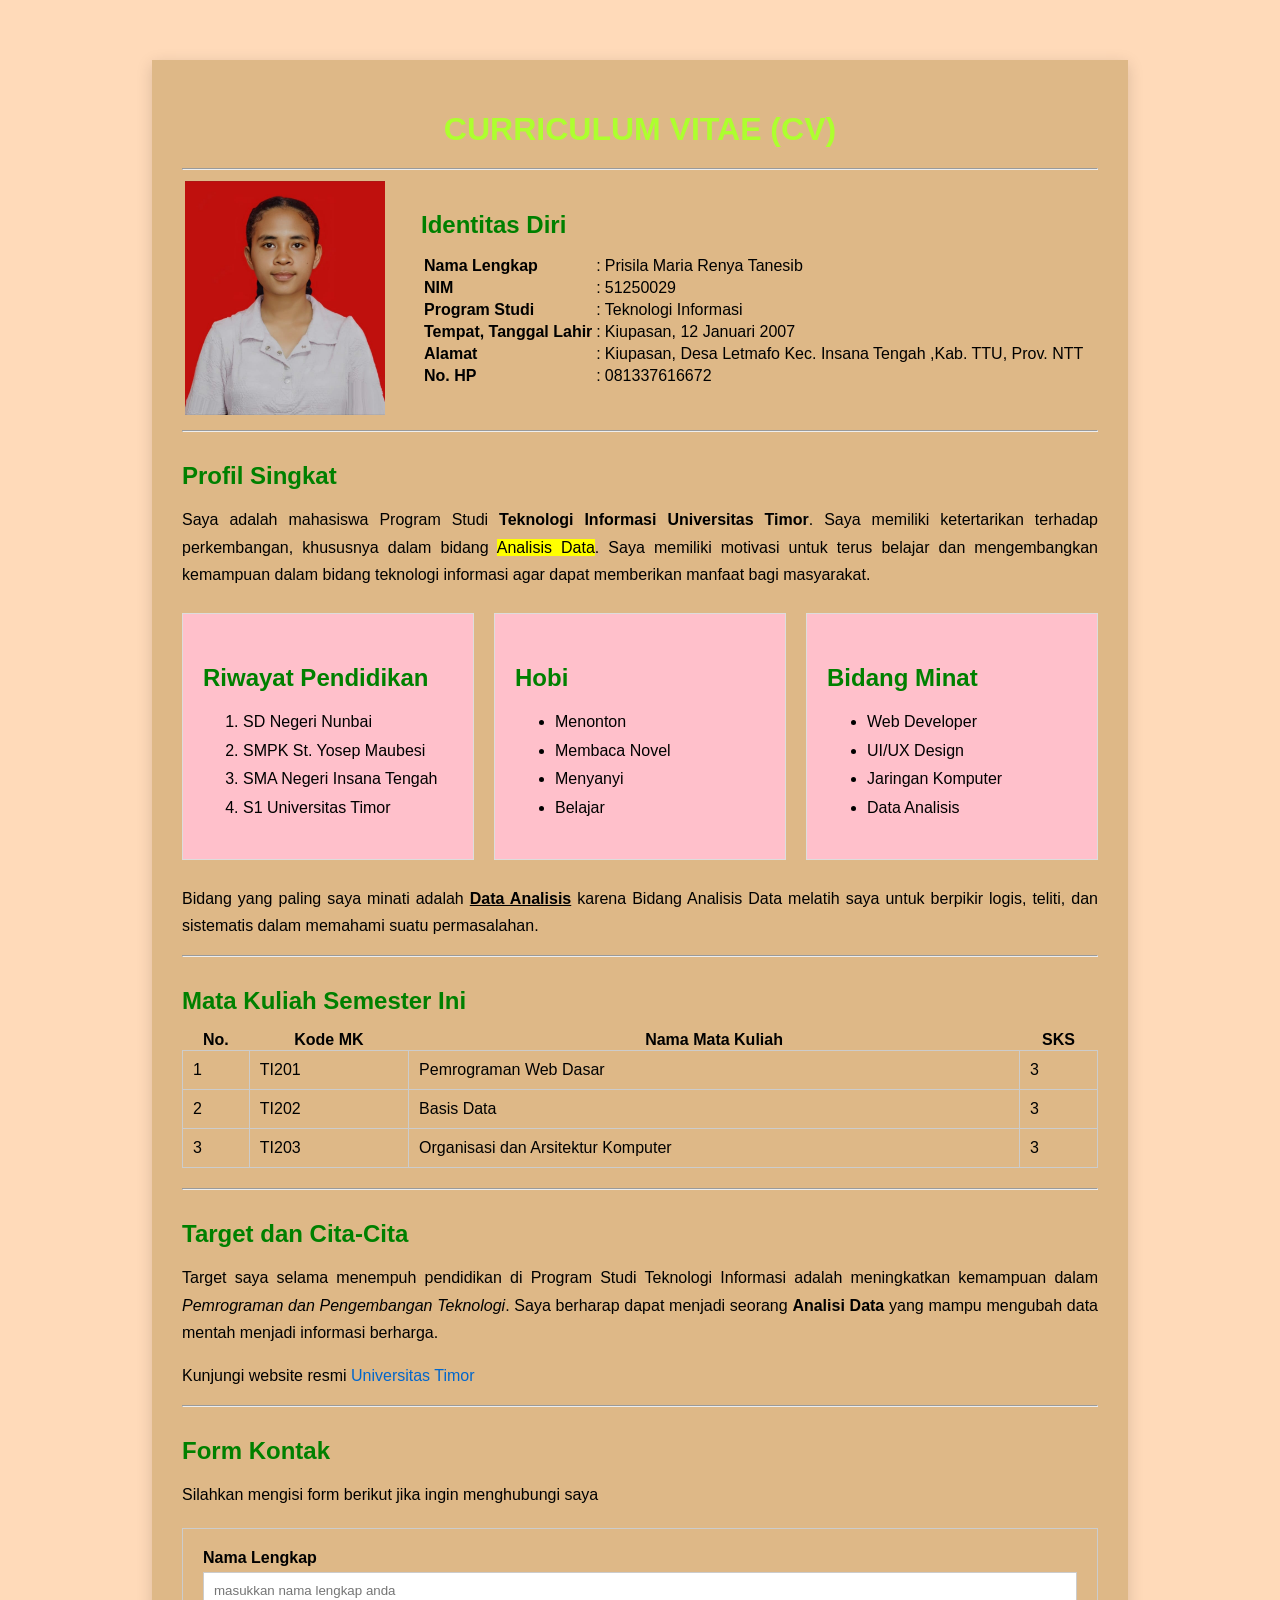
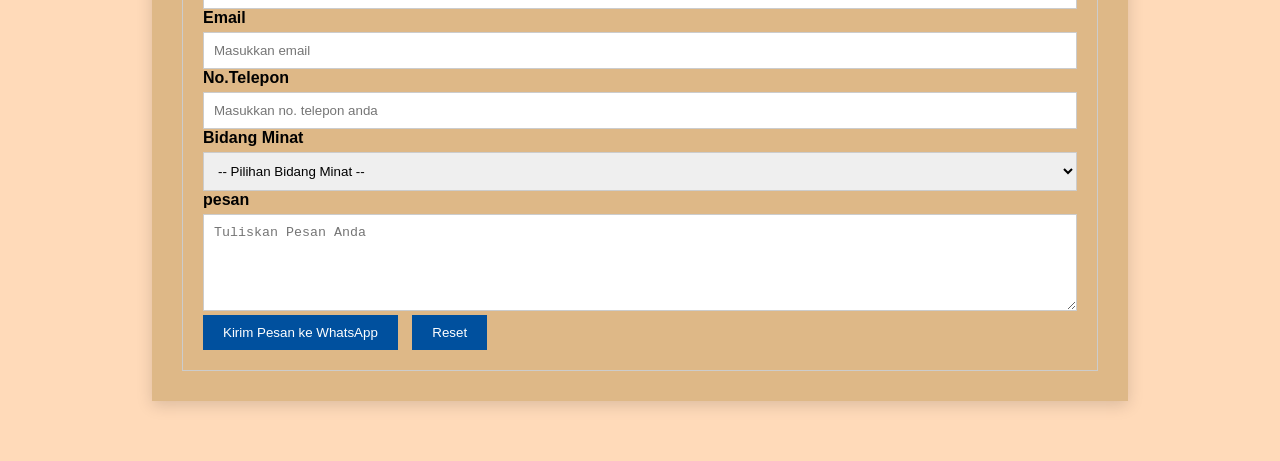
<file: index.html>
<!DOCTYPE html>
<html lang="id">
<head>
    <meta charset="UTF-8">
    <meta name="viewport" content="width=device-width, initial-scale=1.0">
    <title>Curriculum Vitae (CV)</title>

    <link rel="stylesheet" href="style.css">
</head>
<body>
    <div class="container">
    <h1>CURRICULUM VITAE (CV)</h1><hr>
    <table class="identitas">
        <tr>
            <!-- Kolom Foto -->
            <td class="kolom-foto">
             <img src="img/Prisila.jpeg"
     alt="Foto Profil" width="200">
</td>   
            <!-- Kolom Identitas -->
            <td class="kolom-identitas">
                <h2>Identitas Diri</h2>
                <table class="data-identitas">
                    <tr>
                        <td><strong>Nama Lengkap</strong></td>
                        <td>:</td>
                        <td>Prisila Maria Renya Tanesib</td>
                    </tr>
                    <tr>
                        <td><strong>NIM</strong></td>
                        <td>:</td>
                        <td>51250029</td>
                    </tr>
                    <tr>
                        <td><strong>Program Studi</strong></td>
                        <td>:</td>
                        <td>Teknologi Informasi</td>
                    </tr>
                    <tr>
                        <td><strong>Tempat, Tanggal Lahir</strong></td>
                        <td>:</td>
                        <td>Kiupasan, 12 Januari 2007</td>
                    </tr>
                    <tr>
                        <td><strong>Alamat</strong></td>
                        <td>:</td>
                        <td>Kiupasan, Desa Letmafo Kec. Insana Tengah ,Kab. TTU, Prov. NTT</td>
                    </tr>
                    <tr>
                        <td><strong>No. HP</strong></td>
                        <td>:</td>
                        <td>081337616672</td>
                    </tr>
                </table>
            </td>
        </tr>
    </table>

    <hr>
    <h2>Profil Singkat</h2>
    <p>Saya adalah mahasiswa Program Studi <strong>Teknologi Informasi Universitas Timor</strong>.
        Saya memiliki ketertarikan terhadap perkembangan, khususnya dalam bidang <mark>Analisis Data</mark>. Saya memiliki motivasi untuk terus belajar dan mengembangkan kemampuan dalam bidang teknologi informasi agar dapat memberikan manfaat bagi masyarakat.
    </p>
   <div class="grid-informasi">

    <div class="card">
        <h2>Riwayat Pendidikan</h2>
        <ol>
            <li>SD Negeri Nunbai</li>
            <li>SMPK St. Yosep Maubesi</li>
            <li>SMA Negeri Insana Tengah</li>
            <li>S1 Universitas Timor</li>
        </ol>
    </div>

    <div class="card">
        <h2>Hobi</h2>
        <ul>
            <li>Menonton</li>
            <li>Membaca Novel</li>
            <li>Menyanyi</li>
            <li>Belajar</li>
        </ul>
    </div>

    <div class="card">
        <h2>Bidang Minat</h2>
        <ul>
            <li>Web Developer</li>
            <li>UI/UX Design</li>
            <li>Jaringan Komputer</li>
            <li>Data Analisis</li>
        </ul>
    </div>

</div>
    <p>Bidang yang paling saya minati adalah <strong><u>Data Analisis</u></strong>
        karena Bidang Analisis Data melatih saya untuk berpikir logis, teliti, dan sistematis dalam memahami suatu permasalahan.
    </p>
    <hr>
    <h2>Mata Kuliah Semester Ini</h2>
    <table class="tabel-matakuliah">
        <tr>
            <th>No.</th>
            <th>Kode MK</th>
            <th>Nama Mata Kuliah</th>
            <th>SKS</th>
        </tr>
        <tr>
            <td>1</td>
            <td>TI201</td>
            <td>Pemrograman Web Dasar</td>
            <td>3</td>
        </tr>
        <tr>
            <td>2</td>
            <td>TI202</td>
            <td>Basis Data</td>
            <td>3</td>
        </tr>
        <tr>
            <td>3</td>
            <td>TI203</td>
            <td>Organisasi dan Arsitektur Komputer</td>
            <td>3</td>
        </tr>
    </table>
    <hr>
    <h2>Target dan Cita-Cita</h2>
    <p>
        Target saya selama menempuh pendidikan di Program Studi Teknologi Informasi adalah meningkatkan kemampuan dalam <em>Pemrograman dan Pengembangan Teknologi</em>.
        Saya berharap dapat menjadi seorang <strong>Analisi Data</strong> yang mampu mengubah data mentah menjadi informasi berharga.
    </p>
    <p>Kunjungi website resmi <a href="https://unimor.ac.id" target="_blank">Universitas Timor</a></p>
    <hr>
    <h2>Form Kontak</h2>
    <p>Silahkan mengisi form berikut jika ingin menghubungi saya</p>
    <form id="formkontak">
        <div>
            <label for="nama">Nama Lengkap</label>
            <input type="text" id="nama" name="nama" placeholder="masukkan nama lengkap anda">
        </div>
        <div class="form-group">
            <label for="Email">Email</label>
            <input type="text" id="email" name="email" placeholder="Masukkan email">
        </div>
        <div class="form-group">
            <label for="telepon">No.Telepon</label>
            <input type="text" id="telepon" name="telepon" placeholder="Masukkan no. telepon anda">
        </div>
        <!-- ==================pilihan minat============ -->
        <div class="form-group">
        <label for="minat">Bidang Minat</label>
        <select name="minat" id="minat">
            <option value="">-- Pilihan Bidang Minat --</option>
            <option value="web">Web Development</option>
            <option value="uiux">UI/UX Design</option>
            <option value="jaringan">Jaringan Komputer</option>
            <option value="data">Data Analisis</option>
        </select>
    </div>
    <!-- I========Text area ketik pesan======== -->
    <div class="form-group">
        <label for="pesan">pesan</label>
        <textarea name="pesan" id="pesan" rows="5" placeholder="Tuliskan Pesan Anda"></textarea>
    </div>
    <!-- ==========Tombol============ -->
        <button type="submit">Kirim Pesan ke WhatsApp</button>
    <button type="reset">Reset</button>

    </form>

    </div>

    <script src="script.js"></script>
</body>
</html>
</file>
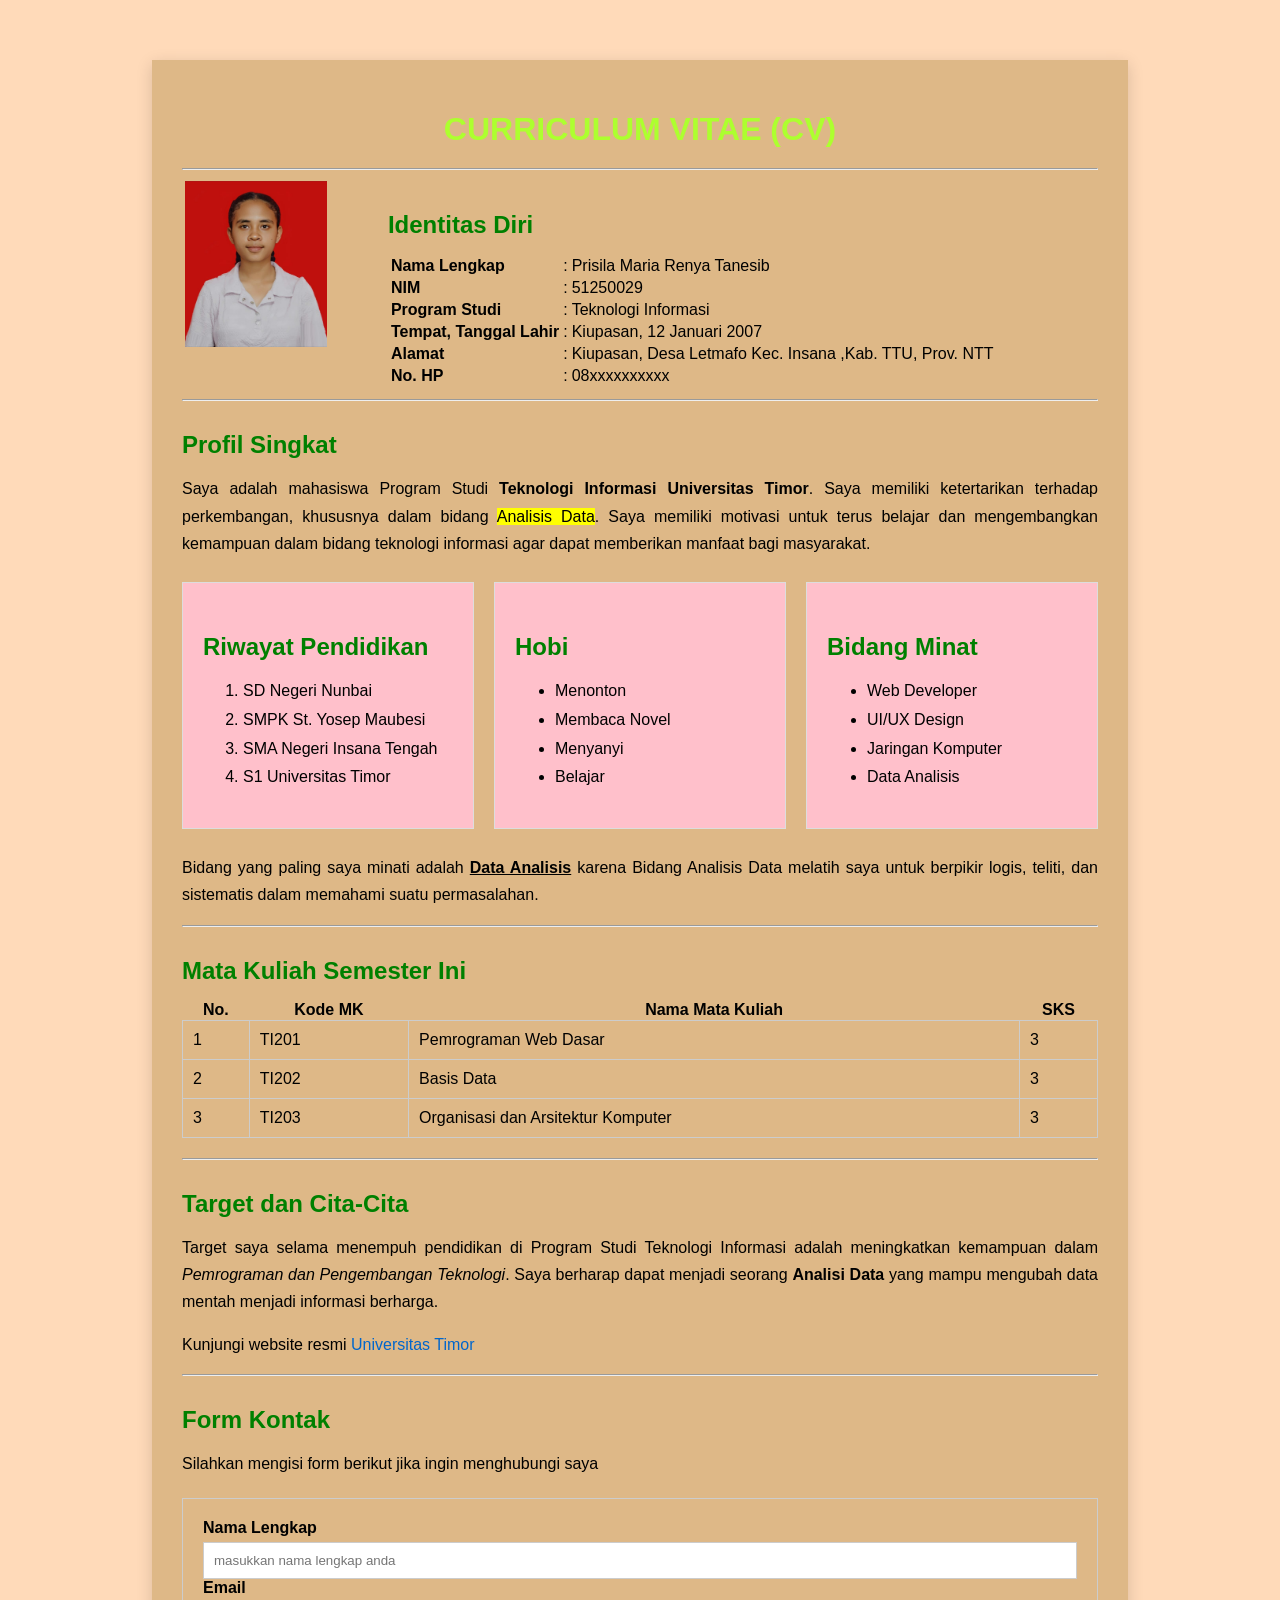
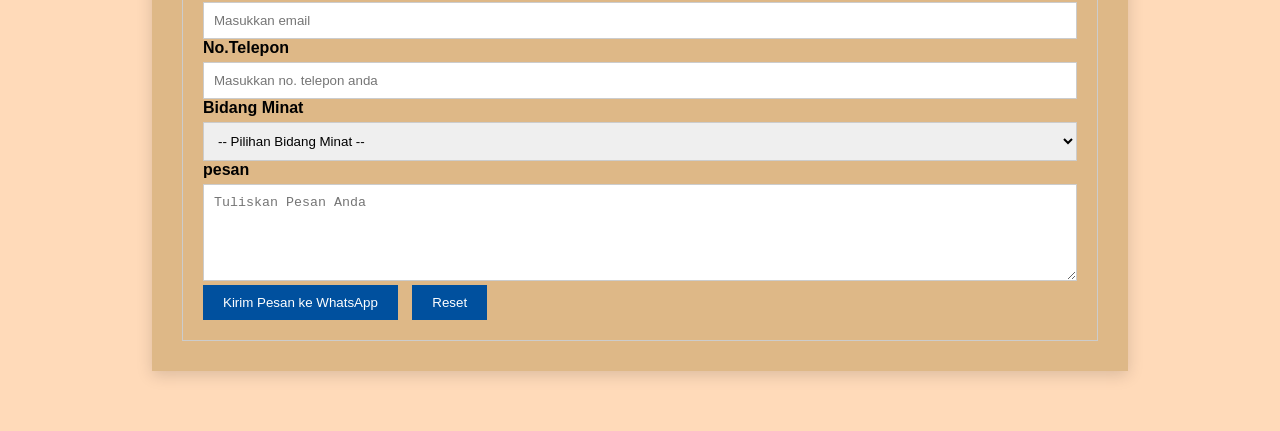
<file: latihan2HTML.html>
<!DOCTYPE html>
<html lang="id">
<head>
    <meta charset="UTF-8">
    <meta name="viewport" content="width=device-width, initial-scale=1.0">
    <title>Curriculum Vitae (CV)</title>

    <link rel="stylesheet" href="style.css">
</head>
<body>
    <div class="container">
    <h1>CURRICULUM VITAE (CV)</h1><hr>
    <table class="identitas">
        <tr>
            <!-- Kolom Foto -->
            <td class="kolom-foto">
             <img src="img/Prisila.jpeg"
     alt="Foto Profil" width="142">
</td>   
            <!-- Kolom Identitas -->
            <td class="kolom-identitas">
                <h2>Identitas Diri</h2>
                <table class="data-identitas">
                    <tr>
                        <td><strong>Nama Lengkap</strong></td>
                        <td>:</td>
                        <td>Prisila Maria Renya Tanesib</td>
                    </tr>
                    <tr>
                        <td><strong>NIM</strong></td>
                        <td>:</td>
                        <td>51250029</td>
                    </tr>
                    <tr>
                        <td><strong>Program Studi</strong></td>
                        <td>:</td>
                        <td>Teknologi Informasi</td>
                    </tr>
                    <tr>
                        <td><strong>Tempat, Tanggal Lahir</strong></td>
                        <td>:</td>
                        <td>Kiupasan, 12 Januari 2007</td>
                    </tr>
                    <tr>
                        <td><strong>Alamat</strong></td>
                        <td>:</td>
                        <td>Kiupasan, Desa Letmafo Kec. Insana ,Kab. TTU, Prov. NTT</td>
                    </tr>
                    <tr>
                        <td><strong>No. HP</strong></td>
                        <td>:</td>
                        <td>08xxxxxxxxxx</td>
                    </tr>
                </table>
            </td>
        </tr>
    </table>

    <hr>
    <h2>Profil Singkat</h2>
    <p>Saya adalah mahasiswa Program Studi <strong>Teknologi Informasi Universitas Timor</strong>.
        Saya memiliki ketertarikan terhadap perkembangan, khususnya dalam bidang <mark>Analisis Data</mark>. Saya memiliki motivasi untuk terus belajar dan mengembangkan kemampuan dalam bidang teknologi informasi agar dapat memberikan manfaat bagi masyarakat.
    </p>
   <div class="grid-informasi">

    <div class="card">
        <h2>Riwayat Pendidikan</h2>
        <ol>
            <li>SD Negeri Nunbai</li>
            <li>SMPK St. Yosep Maubesi</li>
            <li>SMA Negeri Insana Tengah</li>
            <li>S1 Universitas Timor</li>
        </ol>
    </div>

    <div class="card">
        <h2>Hobi</h2>
        <ul>
            <li>Menonton</li>
            <li>Membaca Novel</li>
            <li>Menyanyi</li>
            <li>Belajar</li>
        </ul>
    </div>

    <div class="card">
        <h2>Bidang Minat</h2>
        <ul>
            <li>Web Developer</li>
            <li>UI/UX Design</li>
            <li>Jaringan Komputer</li>
            <li>Data Analisis</li>
        </ul>
    </div>

</div>
    <p>Bidang yang paling saya minati adalah <strong><u>Data Analisis</u></strong>
        karena Bidang Analisis Data melatih saya untuk berpikir logis, teliti, dan sistematis dalam memahami suatu permasalahan.
    </p>
    <hr>
    <h2>Mata Kuliah Semester Ini</h2>
    <table class="tabel-matakuliah">
        <tr>
            <th>No.</th>
            <th>Kode MK</th>
            <th>Nama Mata Kuliah</th>
            <th>SKS</th>
        </tr>
        <tr>
            <td>1</td>
            <td>TI201</td>
            <td>Pemrograman Web Dasar</td>
            <td>3</td>
        </tr>
        <tr>
            <td>2</td>
            <td>TI202</td>
            <td>Basis Data</td>
            <td>3</td>
        </tr>
        <tr>
            <td>3</td>
            <td>TI203</td>
            <td>Organisasi dan Arsitektur Komputer</td>
            <td>3</td>
        </tr>
    </table>
    <hr>
    <h2>Target dan Cita-Cita</h2>
    <p>
        Target saya selama menempuh pendidikan di Program Studi Teknologi Informasi adalah meningkatkan kemampuan dalam <em>Pemrograman dan Pengembangan Teknologi</em>.
        Saya berharap dapat menjadi seorang <strong>Analisi Data</strong> yang mampu mengubah data mentah menjadi informasi berharga.
    </p>
    <p>Kunjungi website resmi <a href="https://unimor.ac.id" target="_blank">Universitas Timor</a></p>
    <hr>
    <h2>Form Kontak</h2>
    <p>Silahkan mengisi form berikut jika ingin menghubungi saya</p>
    <form id="formkontak">
        <div>
            <label for="nama">Nama Lengkap</label>
            <input type="text" id="nama" name="nama" placeholder="masukkan nama lengkap anda">
        </div>
        <div class="form-group">
            <label for="Email">Email</label>
            <input type="text" id="email" name="email" placeholder="Masukkan email">
        </div>
        <div class="form-group">
            <label for="telepon">No.Telepon</label>
            <input type="text" id="telepon" name="telepon" placeholder="Masukkan no. telepon anda">
        </div>
        <!-- ==================pilihan minat============ -->
        <div class="form-group">
        <label for="minat">Bidang Minat</label>
        <select name="minat" id="minat">
            <option value="">-- Pilihan Bidang Minat --</option>
            <option value="web">Web Development</option>
            <option value="uiux">UI/UX Design</option>
            <option value="jaringan">Jaringan Komputer</option>
            <option value="data">Data Analisis</option>
        </select>
    </div>
    <!-- I========Text area ketik pesan======== -->
    <div class="form-group">
        <label for="pesan">pesan</label>
        <textarea name="pesan" id="pesan" rows="5" placeholder="Tuliskan Pesan Anda"></textarea>
    </div>
    <!-- ==========Tombol============ -->
        <button type="submit">Kirim Pesan ke WhatsApp</button>
    <button type="reset">Reset</button>

    </form>

    </div>

    <script src="script.js"></script>
</body>
</html>
</file>
<file: style.css>
* {
    box-sizing: border-box;
}

body {
    background-color: peachpuff;
    font-family: Arial, sans-serif;
    margin: 0;
    padding: 30px; 
}
.container {
    background-color: burlywood;
    max-width: 80%;
    margin: 30px auto;
    padding: 30px;
    box-shadow: 0 4px 15px rgba(0, 0, 0, 0.15);
}

h1 {
    color: greenyellow; 
    text-align: center;
    margin-bottom: 20px;
}

h2 {
    color: green;
    margin-top: 30px;
    margin-bottom: 15px;
}

p  {
    font-size: 16px;
    line-height: 1.7;
    text-align: justify;
}
.identitas {
    width: 100%;
}
 .kolom-foto {
        vertical-align: top;
        padding-right: 30px;
}
 .kolom-identitas {
          vertical-align: top;            
}
 ..foto-profil {
    width: 210px;
    height: 250px;
    object-fit: cover;
    border: 3px solid #00509e;
    padding: 5px;
    display: block;
}

 }
  .data-identitas td {
           padding: 5px;
 }
 /*============================================================================*/
 /*LIST*/
 /*============================================================================*/
 ul,
 ol {
            line-height: 1.8;
 }
  .tabel-matakuliah {
          width: 100%;
          border-collapse: collapse;
          margin-top: 15px;
          margin-bottom: 20px;
  }
   /*=======================================================================*/
   /*TABEL MATA KULIAH*/
   /*=======================================================================*/
   }
    .tabel-matakuliah th {
            background-color: #00509e;
            color: skyblue;
            padding: 10px;
            border: 1px solid #cccccc;
    }
     .tabel-matakuliah td {
            padding: 10px;
            border: 1px solid #cccccc;
     }
     /*================link==================================================*/
     a {
           color: #0066cc;
           text-decoration: none;

     }
     a:hover {
              color: blue;
              text-decoration: underline;
     }
      /*==================================================================*/
      /*Form*/
      /*==================================================================*/
      form {
             beckground-color:  f1f5f9;
             padding: 20px;
             margin-top: 20px;
             border: 1px solid #cccccc;          
      }
      /* Label Form */
      label {
              display: block;
              font-weight: bold;
              margin-bottom: 5px;
      }
      /* Input, Select dan Textare */
      input,
      select,
      textarea {
               width: 100%;
               padding: 10px;
               border: 1px solid #cccccc;
               box-sizing: border-box;
      }
      textarea {
                 resize: vertical;
      }
      /*
      =========================BUTTON=====================================*/
      button {
              background-color: #00509e;
              color: white;
              padding: 10px 20px;
              border: none;
              margin-right: 10px;
              cursor: pointer;
     }
     button :hover {
             background-color: #003366;
     }
     /*======================FOOTER===================================*/
      .footer {
               text-align: center;
               color: ;
               margin-top: 30px;
      }
       .grid-informasi {
              display: grid;
              grid-template-columns: repeat(3, 1fr);
              gap: 20px;
              margin-top: 25px;
              margin-bottom: 25px;
       }
       .card {
           background-color: pink;
           padding: 20px;
           border: 1px solid #dddddd;
       }
       @media (max-width: 768px){
           /* CONTAINER */
           .container {
                width: 94%;
                margin: 10px auto;
                padding: 15px;
            }
            /* HEADING */
            h1 {font-size: 24px}
            h2 {font-size: 19px}
            p {font-size:14px;line-height: 1.6; }

            /* FOTO DAN IDENTITAS */
            .identitas > tbody > tr {
                display: flex;
                flex-direction: column;
            }
            .kolom-foto{
                width: 100px;
                padding-right: 0;
                text-align: center;
                margin-bottom: 20px;
            }
            .kolom-identitas {
                width: 100%;
                padding-right: 0;
            }
            .kolom-identitas h2 {
                margin-top: 0;
                text-align: center;
            }
            .foto-profil {
                width: 130px;
            }
            /* DATA IDENTITAS */
            .data-identitas td {
                padding: 4px 2px;
                font-size: 13px;
                vertical-align: top;
            }
            /* GRID INFORMASI */
            .grid-informasi {
                grid-template-columns: 1fr;
                gap: 15px;
            }
            .card {
                width: 100%;
                padding: 15px;
            }
            .tabel-matakuliah {font-size: 12px}
            form {padding: 15px; }

            input,
            select,
            textarea {font-size: 14px}

            button {
                width: 100px;
                margin-right: 0;
                margin-bottom: 10px;
            }
        }
</file>
